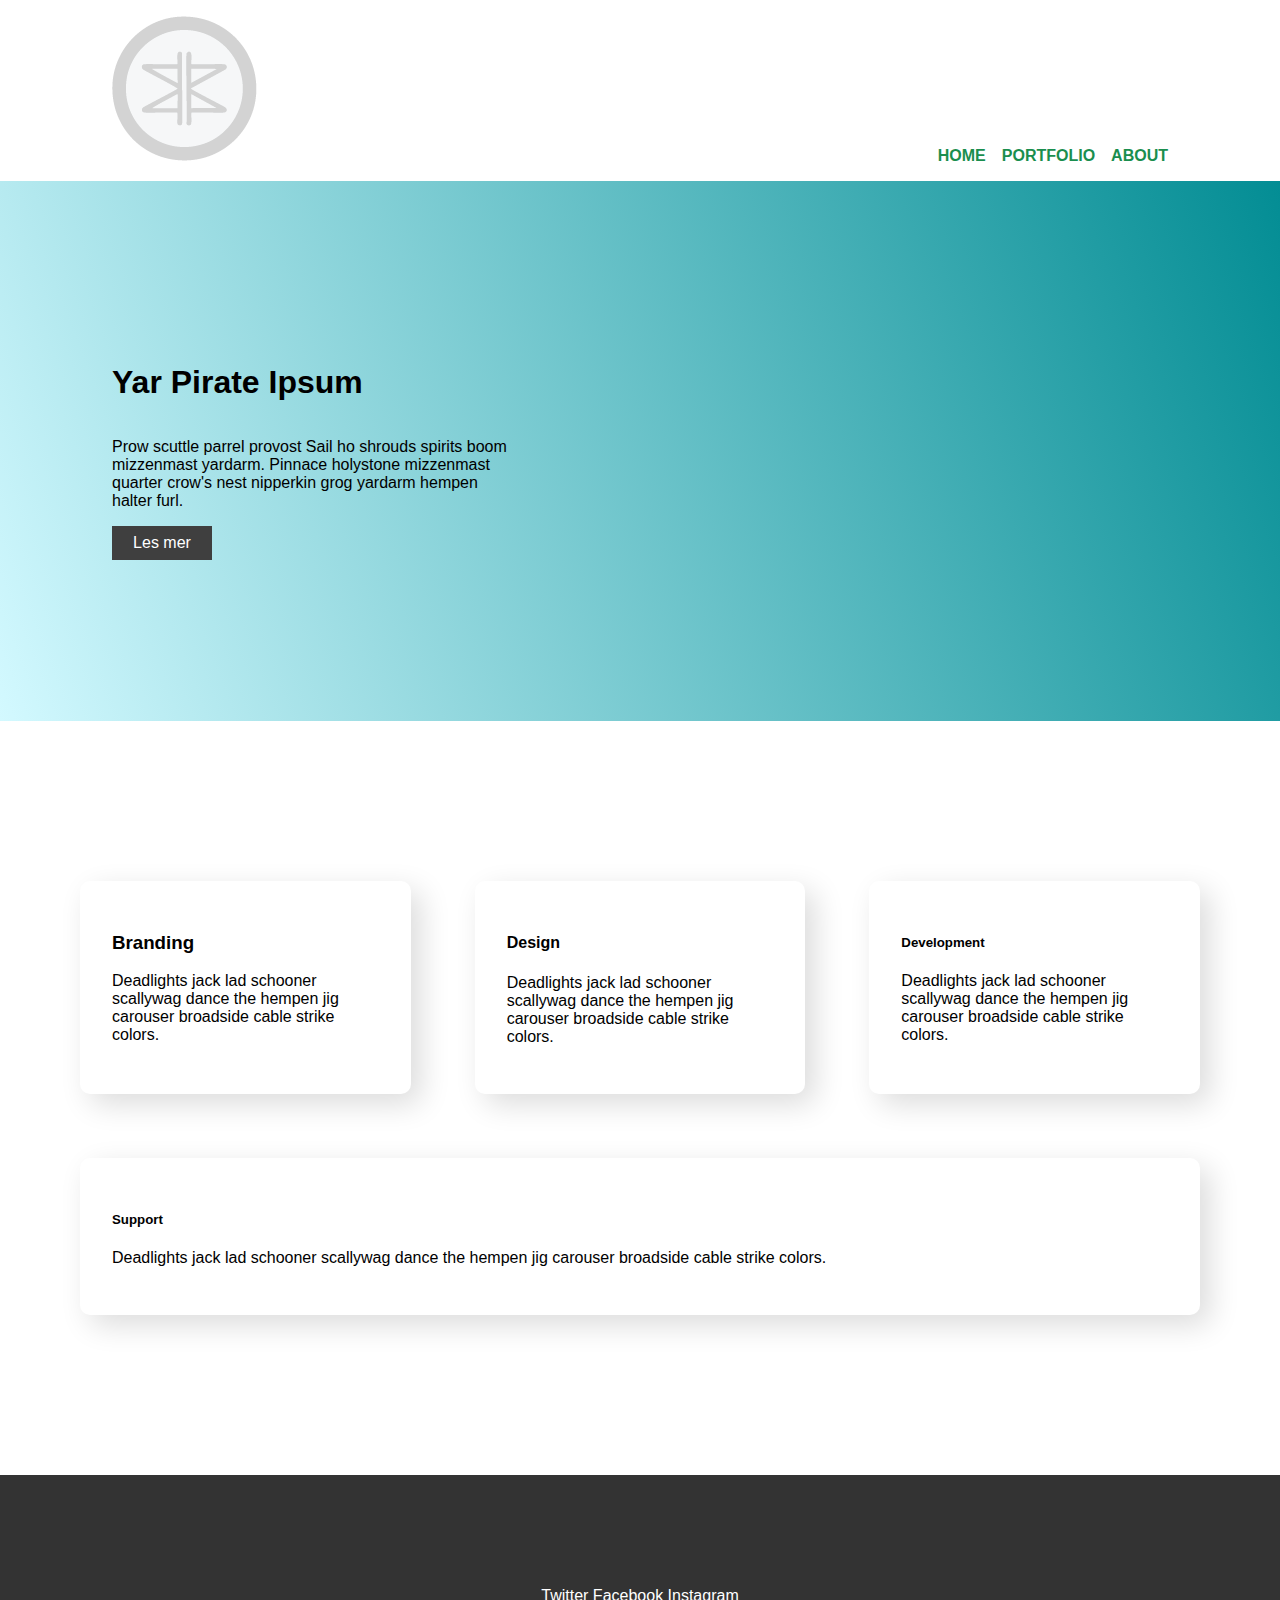
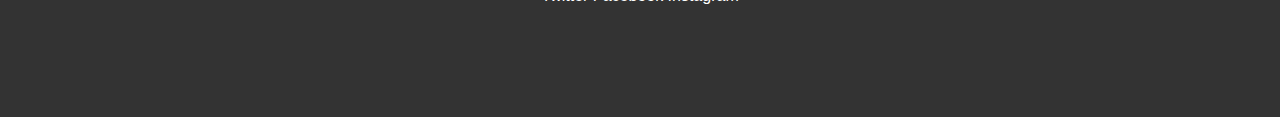
<file: Html/index.html>
<!DOCTYPE  html> 

<html lang="nb">

<head>
<meta charset="utf-8">

<meta name="viewport" content="width=device-width, initial-scale=1.0">
<link rel= stylesheet type ="text/css" href="../Css/Style.css ">

<title>Eksamen</title>
</head>
        
    <body>
        <nav>
              <!-- Logo lenke -->
              <a href="index.html">
                <img class="logo nav" src="../Ressurser/logo2.png" alt="logo"> 
            </a> <ul>
                <li> <a href="index.html">Home</a></li>
                <li> <a href="products.html">Portfolio</a></li>
                <li> <a href="about.html">About</a></li> </ul>
        </nav>
        <header>
            <h1>Yar Pirate Ipsum</h1> 
            <p>Prow scuttle parrel provost Sail ho shrouds spirits boom mizzenmast yardarm. Pinnace holystone mizzenmast quarter crow's nest nipperkin grog yardarm hempen halter furl.</p>
            <a class="button">Les mer</a>
        </header>
        <main>
          
            <article>
                <h3>Branding</h3>
                <p>Deadlights jack lad schooner scallywag dance the hempen jig carouser broadside cable strike colors.</p>
                
            </article>
            <article>
                <h4>Design</h4>
                <p>Deadlights jack lad schooner scallywag dance the hempen jig carouser broadside cable strike colors.</p>
                
            </article>
            <article>
                <h5>Development</h5>
                <p>Deadlights jack lad schooner scallywag dance the hempen jig carouser broadside cable strike colors.</p>
                
            </article>
            <article>
                <h5>Support</h5>
                <p>Deadlights jack lad schooner scallywag dance the hempen jig carouser broadside cable strike colors.</p>
                
            </article>
        </main>
        <footer>
            <span>Twitter</span>
            <span>Facebook</span>
            <span>Instagram</span>
        </footer>
    </body>
</html>
</file>
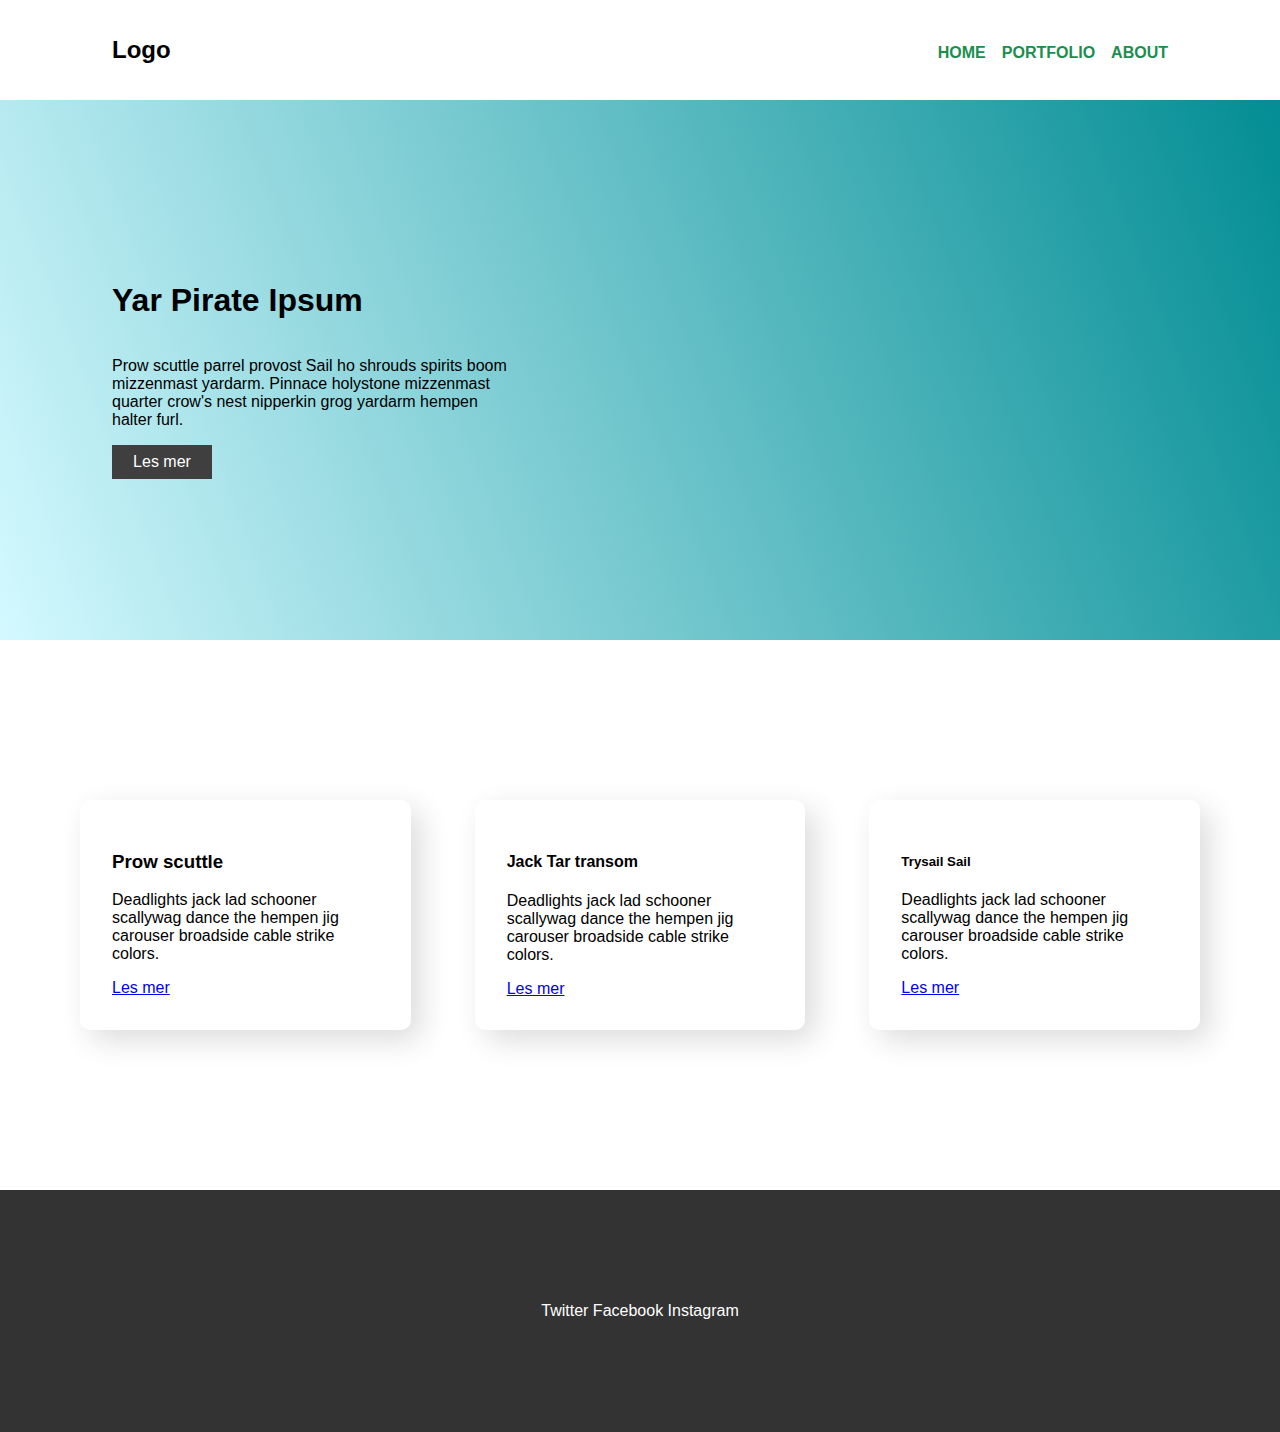
<file: Html/products.html>
<!DOCTYPE  html> 

<html lang="nb">

<head>
<meta charset="utf-8">

<meta name="viewport" content="width=device-width, initial-scale=1.0">
<link rel= stylesheet type ="text/css" href="../Css/Style.css ">

<title>Eksamen</title>
</head>
        
    <body>
        <nav>
            <h2>Logo</h2> <ul>
                <li> <a href="index.html">Home</a></li>
                <li> <a href="products.html">Portfolio</a></li>
                <li> <a href="about.html">About</a></li> </ul>
        </nav>
        <header>
            <h1>Yar Pirate Ipsum</h1> 
            <p>Prow scuttle parrel provost Sail ho shrouds spirits boom mizzenmast yardarm. Pinnace holystone mizzenmast quarter crow's nest nipperkin grog yardarm hempen halter furl.</p>
            <a class="button">Les mer</a>
        </header>
        <main>
          
            <article>
                <h3>Prow scuttle</h3>
                <p>Deadlights jack lad schooner scallywag dance the hempen jig carouser broadside cable strike colors.</p>
                <a href="#">Les mer</a>
            </article>
            <article>
                <h4>Jack Tar transom</h4>
                <p>Deadlights jack lad schooner scallywag dance the hempen jig carouser broadside cable strike colors.</p>
                <a href="#">Les mer</a>
            </article>
            <article>
                <h5>Trysail Sail</h5>
                <p>Deadlights jack lad schooner scallywag dance the hempen jig carouser broadside cable strike colors.</p>
                <a href="#ss">Les mer</a>
            </article>
        </main>
        <footer>
            <span>Twitter</span>
            <span>Facebook</span>
            <span>Instagram</span>
        </footer>
    </body>
</html>
</file>
<file: Css/Style.css>
*{
      box-sizing: border-box;
  }

  body{
      margin: 0;
      font-family: 'Roboto', sans-serif;
  }

  nav{
      display:flex;
      justify-content: space-between;
      flex-wrap: wrap;
      align-items: baseline;
      padding: 1rem 7rem;
  }

  nav ul{
      list-style: none;
      display:flex;
      gap:1rem;
      flex-wrap: wrap;
      padding: 0%;
      margin: 0;
  }

  nav ul li a{
    text-decoration: none;
    color: #1a8e4e;
    font-weight: 900;
    text-transform: uppercase;
  }

  nav ul li a:hover{
    text-decoration: underline;
}

  header{
        background: rgb(255,199,227);
        background: linear-gradient(249deg, rgb(3, 141, 148) 0%, rgba(211,249,255,1) 100%);
        height: 60vh;
        display: flex;
        flex-direction: column;
        justify-content: center;
        padding: 7rem;
  }

  header p{
      max-width: 400px;
      min-width: 100px;
      width: 100%;
  }

  .button{
      display: inline-block;
      background-color: rgb(63, 63, 63);
      color: #fff;
      padding: 0.5rem;
      width: 100px;
      text-align: center;
      text-decoration: none;
  }

  main{
    display: flex;
    padding: 10rem 5rem;
    gap: 4rem;
    flex-wrap: wrap;
    justify-content: space-between;
  }
  main article{
      flex-basis: 25%;
     min-width: 200px;
     padding: 2rem;
     border-radius: 10px;
     box-shadow: 10px 10px 30px rgb(220, 220, 220);
     flex-grow: 1;

  }
  /* Style for the map container */
#map {
    height: 300px;
    width: 100%;
}

/* Style for the form container */
#contact-form {
    max-width: 600px;
    margin: 0 auto;
    padding: 20px;
    background-color: #f4f4f4;
    border: 1px solid #ddd;
    border-radius: 5px;
    margin-top: 20px;
}

/* Style for form elements */
#contact-form h2 {
    font-size: 24px;
    color: #333;
    margin-bottom: 20px;
}

#contact-form label {
    display: block;
    margin-bottom: 8px;
    color: #555;
}

#contact-form input,
#contact-form textarea {
    width: 100%;
    padding: 10px;
    margin-bottom: 15px;
    box-sizing: border-box;
    border: 1px solid #ccc;
    border-radius: 4px;
}

#contact-form textarea {
    resize: vertical;
}

#contact-form input[type="submit"] {
    background-color: #4CAF50;
    color: white;
    padding: 12px 20px;
    border: none;
    border-radius: 4px;
    cursor: pointer;
}

#contact-form input[type="submit"]:hover {
    background-color: #45a049;
}

  footer{
      background-color: #333;
      color: #fff;
      text-align: center;
      padding: 7rem;
  }
</file>
